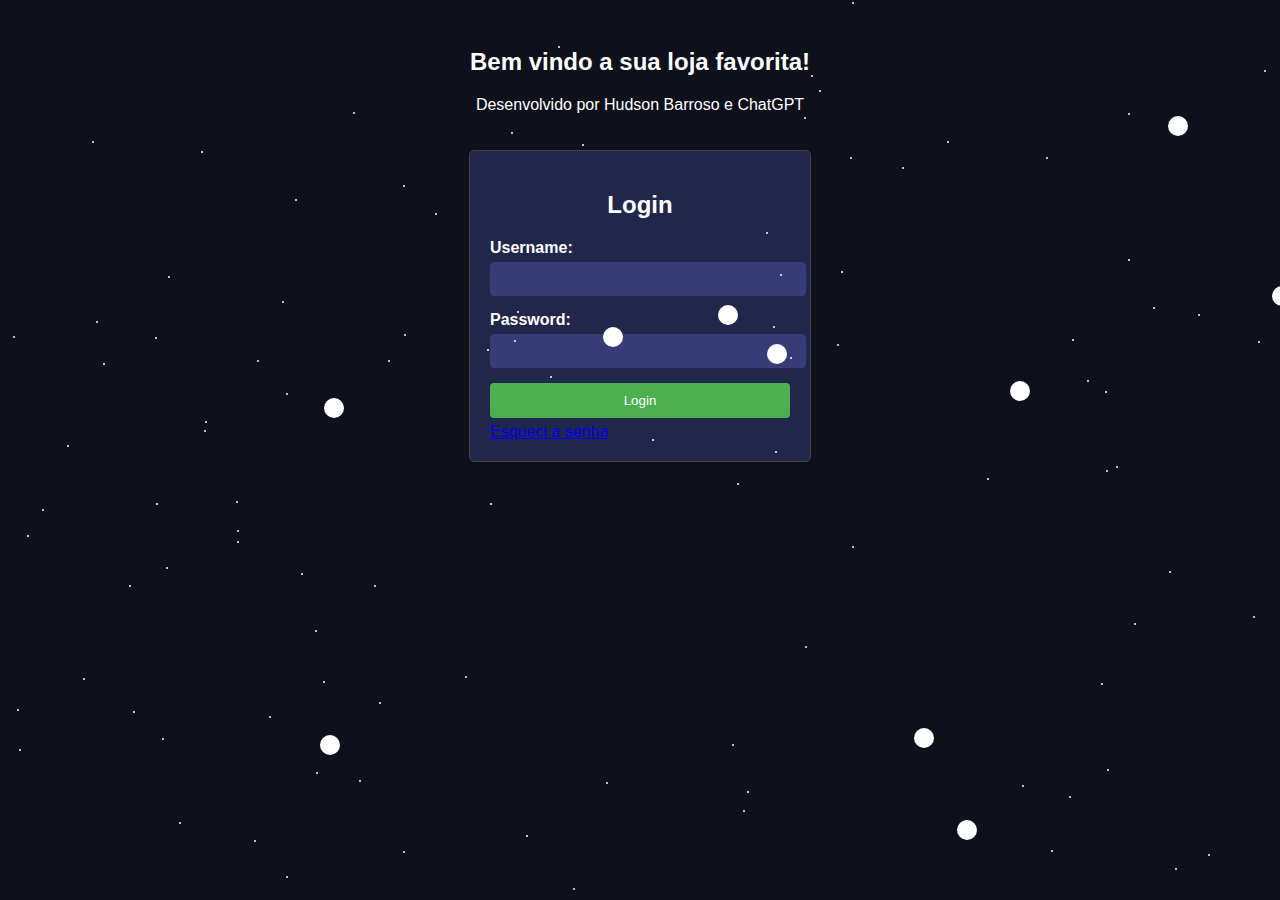
<file: src/index.html>
<!DOCTYPE html>
<html>
<head>
  <title>Login Page</title>
  <link rel="stylesheet" type="text/css" href="styles.css">
</head>
<body>
<main>
    <h2>Bem vindo a sua loja favorita!</h2>
    <p>Desenvolvido por Hudson Barroso e ChatGPT</p>
</main>	

  <div class="container">
    <h2>Login</h2>
    <form id="loginForm">
      <div class="form-group">
        <label for="username">Username:</label>
        <input type="text" id="username" name="username" required>
      </div>
      <div class="form-group">
        <label for="password">Password:</label>
        <input type="password" id="password" name="password" required>
      </div>
      <button type="submit">Login</button>
	<label></label>	
	<a href="password_redefinition.html">Esqueci a senha</a>

    </form>
  </div>
	

  <script src="script.js"></script>
</body>
</html>
</file>
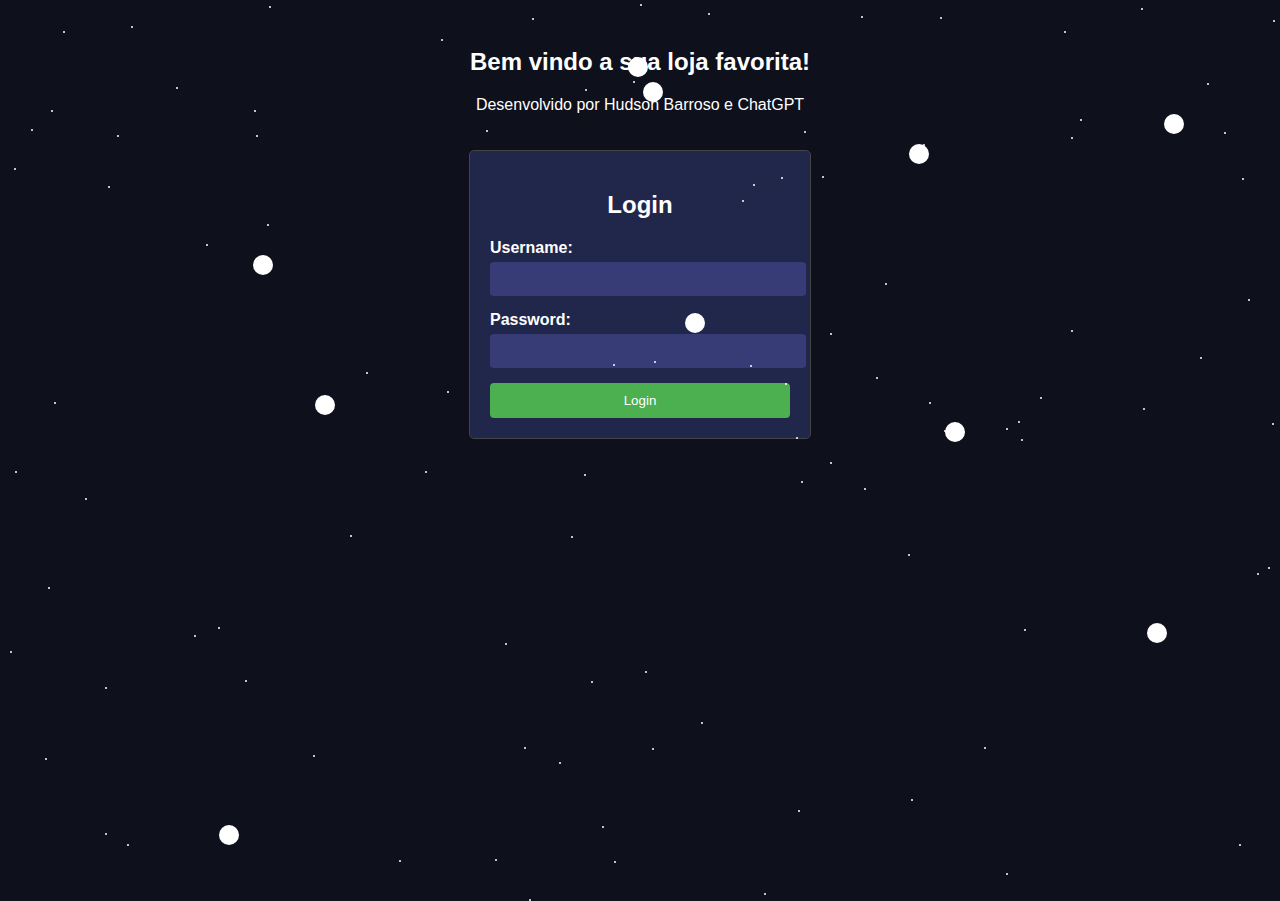
<file: src/login.html>
<!DOCTYPE html>
<html>
<head>
  <title>Login Page</title>
  <link rel="stylesheet" type="text/css" href="styles.css">
</head>
<body>
<main>
    <h2>Bem vindo a sua loja favorita!</h2>
    <p>Desenvolvido por Hudson Barroso e ChatGPT</p>
</main>	

  <div class="container">
    <h2>Login</h2>
    <form id="loginForm">
      <div class="form-group">
        <label for="username">Username:</label>
        <input type="text" id="username" name="username" required>
      </div>
      <div class="form-group">
        <label for="password">Password:</label>
        <input type="password" id="password" name="password" required>
      </div>
      <button type="submit">Login</button>
    </form>
  </div>
	

  <script src="script.js"></script>
</body>
</html>
</file>
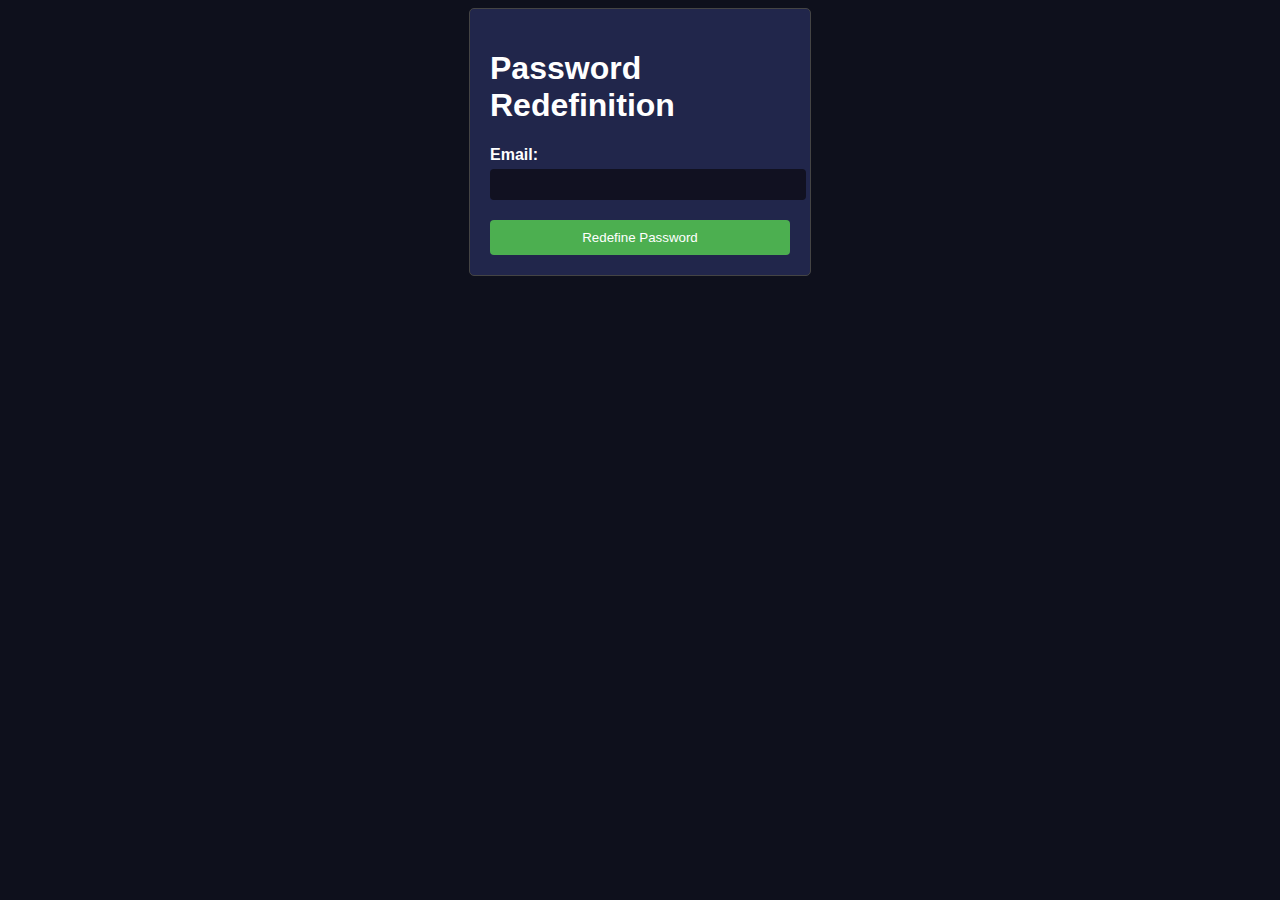
<file: src/password_redefinition.html>
<!DOCTYPE html>
<html>
<head>
  <title>Password Redefinition</title>
  <link rel="stylesheet" type="text/css" href="styles.css">
</head>
<body>

  <div class="container">
    <form id="password-reset-form" onsubmit="submitForm(event)">
      <h1>Password Redefinition</h1>      
      <label for="email">Email:</label>
      <input type="email" id="email" required>
      <button type="submit">Redefine Password</button>
  </di>
  
  <div id="popup" class="popup hidden">
    <div class="popup-content">

      <h2>Password Reset Email Sent</h2>
      <p>A password reset link has been sent to your email address.</p>
      <button onclick="closePopup()">OK</button>
    </div>
  </div>

  <script src="script.js"></script>
</body>
</html>
</file>
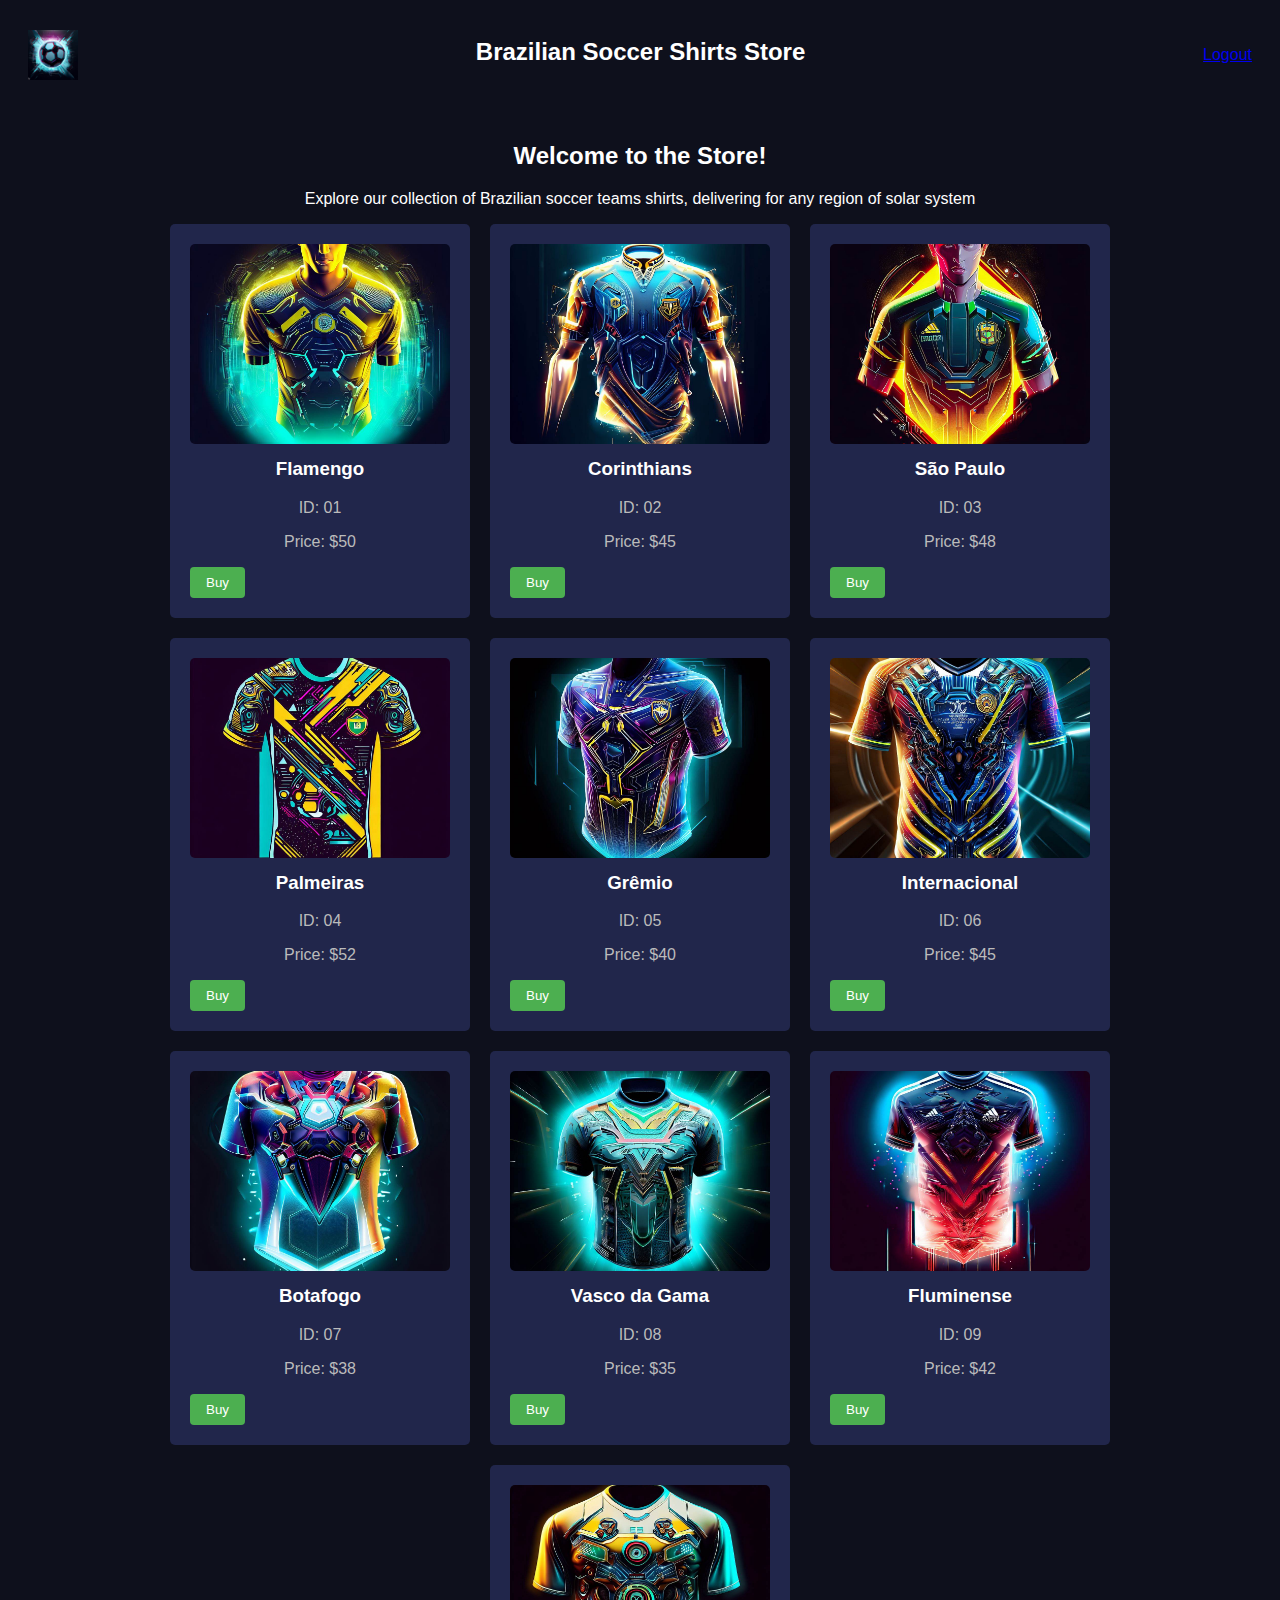
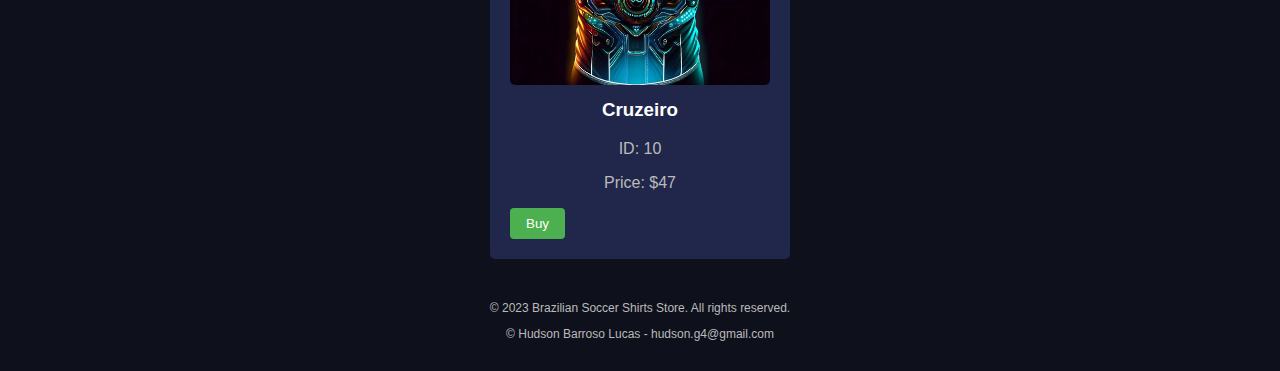
<file: src/store.html>
<!DOCTYPE html>
<html>
<head>
  <title>Brazilian Soccer Shirts Store</title>
  <link rel="stylesheet" type="text/css" href="styles.css">  
</head>
<body>
  <header>
    <a href="store.html">
      <img src="header-icon.png" alt="Beginning Icon" class="header-icon">
    </a>
    <h1>Brazilian Soccer Shirts Store</h1>
    <nav>
      <ul>
        <li><a href="index.html">Logout</a></li>
      </ul>
    </nav>
  </header>

  <main>
    <h2>Welcome to the Store!</h2>
    <p>Explore our collection of Brazilian soccer teams shirts, delivering for any region of solar system</p>
    <div class="shirts-container">
      <div class="shirt">
        <img src="shirt1.jpg" alt="Shirt 1">
        <h3>Flamengo</h3>
	<p>ID: 01</p>
        <p>Price: $50</p>
	<button class="buy-button">Buy</button>
      </div>
      <div class="shirt">
        <img src="shirt2.jpg" alt="Shirt 2">
        <h3>Corinthians</h3>
	<p>ID: 02</p>
        <p>Price: $45</p>
	<button class="buy-button">Buy</button>
      </div>
      <div class="shirt">
        <img src="shirt3.jpg" alt="Shirt 3">
        <h3>São Paulo</h3>
	<p>ID: 03</p>
        <p>Price: $48</p>
	<button class="buy-button">Buy</button>
      </div>
      <div class="shirt">
        <img src="shirt4.jpg" alt="Shirt 4">
        <h3>Palmeiras</h3>
	<p>ID: 04</p>
        <p>Price: $52</p>
	<button class="buy-button">Buy</button>
      </div>
      <div class="shirt">
        <img src="shirt5.jpg" alt="Shirt 5">
        <h3>Grêmio</h3>
	<p>ID: 05</p>
        <p>Price: $40</p>
	<button class="buy-button">Buy</button>
      </div>
      <div class="shirt">
        <img src="shirt6.jpg" alt="Shirt 6">
        <h3>Internacional</h3>
	<p>ID: 06</p>
        <p>Price: $45</p>
	<button class="buy-button">Buy</button>
      </div>
      <div class="shirt">
        <img src="shirt7.jpg" alt="Shirt 7">
        <h3>Botafogo</h3>
	<p>ID: 07</p>
        <p>Price: $38</p>
	<button class="buy-button">Buy</button>
      </div>
      <div class="shirt">
        <img src="shirt8.jpg" alt="Shirt 8">
        <h3>Vasco da Gama</h3>
	<p>ID: 08</p>
        <p>Price: $35</p>
	<button class="buy-button">Buy</button>
      </div>
      <div class="shirt">
        <img src="shirt9.jpg" alt="Shirt 9">
        <h3>Fluminense</h3>
	<p>ID: 09</p>
        <p>Price: $42</p>
	<button class="buy-button">Buy</button>
      </div>
      <div class="shirt">
        <img src="shirt10.jpg" alt="Shirt 10">
        <h3>Cruzeiro</h3>
	<p>ID: 10</p>
        <p>Price: $47</p>
	<button class="buy-button">Buy</button>
      </div>
    </div>
  </main>

  <footer>
    <p>&copy; 2023 Brazilian Soccer Shirts Store. All rights reserved.</p>
    <p>&copy; Hudson Barroso Lucas - hudson.g4@gmail.com</p>
  </footer>

<script src="script.js"></script>
</body>
</html>
</file>
<file: src/styles.css>
body {
  background-color: #0e101c;
  font-family: Arial, sans-serif;
  color: #fff;
}

.container {
  width: 300px;
  margin: 0 auto;
  padding: 20px;
  border: 1px solid #444;
  border-radius: 5px;
  background-color: #21264b;
}

h2 {
  text-align: center;
  margin-bottom: 20px;
}

.form-group {
  margin-bottom: 15px;
}

label {
  display: block;
  font-weight: bold;
  margin-bottom: 5px;
}

input[type="text"],
input[type="password"] {
  width: 100%;
  padding: 8px;
  font-size: 16px;
  background-color: #373b76;
  color: #fff;
  border: none;
  border-radius: 4px;
}

input[type="text"]:focus,
input[type="password"]:focus {
  outline: none;
  background-color: #5257a4;
}

button[type="submit"] {
  width: 100%;
  padding: 10px;
  background-color: #4CAF50;
  color: #fff;
  border: none;
  border-radius: 4px;
  cursor: pointer;
}

button[type="submit"]:hover {
  background-color: #45a049;
}

/* Existing CSS styles for space theme */

.star {
  position: absolute;
  width: 2px;
  height: 2px;
  background-color: #fff;
  border-radius: 50%;
}

.ball {
  position: absolute;
  width: 20px;
  height: 20px;
  background-color: #fff;
  border-radius: 50%;
  animation-name: moveBall;
  animation-timing-function: linear;
  animation-iteration-count: infinite;
}

@keyframes moveBall {
  0% {
    transform: translate(0, 0);
  }
  50% {
    transform: translate(200px, 200px);
  }
  100% {
    transform: translate(0, 0);
  }
}

/* Existing CSS styles for space theme */

header {
  display: flex;
  justify-content: space-between;
  align-items: center;
  padding: 20px;
}

.header-icon {
  width: 50px;
  margin-right: 10px;
}

header img {
  display: block;
  margin: 0 auto;
  max-width: 300px;
}

header h1 {
  color: #fff;
  font-size: 24px;
  margin-top: 10px;
}


nav ul {
  list-style-type: none;
  margin: 0;
  padding: 0;
  text-align: right;
}

nav ul li {
  display: inline;
  margin-left: 10px;
}

nav ul li.right {
  margin-left: auto;
}

.buy-button {
  display: block;
  margin-top: 10px;
  padding: 8px 16px;
  background-color: #4CAF50;
  color: #fff;
  border: none;
  border-radius: 4px;
  cursor: pointer;
}

.buy-button:hover {
  background-color: #45a049;
}


main {
  text-align: center;
  padding: 20px;
}

.shirts-container {
  display: flex;
  flex-wrap: wrap;
  justify-content: center;
  gap: 20px;
}

.shirt {
  background-color: #21264b;
  padding: 20px;
  border-radius: 5px;
  text-align: center;
  max-width: 300px;
  width: 100%;
  box-sizing: border-box;
}

.shirt h3 {
  color: #fff;
  margin-top: 10px;
}

.shirt p {
  color: #bbb;
  margin-top: 5px;
}

footer {
  background-color: #0e101c;
  padding: 10px;
  text-align: center;
  font-size: 12px;
  color: #bbb;
}

.shirt img {
  width: 100%;
  max-height: 200px;
  object-fit: cover;
  border-radius: 5px;
}


button {
  background-color: #4CAF50;
  color: #fff;
  padding: 8px 16px;
  border: none;
  border-radius: 4px;
  cursor: pointer;
}

.popup {
  position: fixed;
  top: 0;
  left: 0;
  width: 100%;
  height: 100%;
  display: flex;
  justify-content: center;
  align-items: center;
  background-color: rgba(0, 0, 0, 0.5);
  color: #bbb;
  z-index: 999;
}

.popup-content {
  background-color: #fff;
  padding: 20px;
  border-radius: 5px;
  text-align: center;
}

.popup.hidden {
  display: none;
}


input[type="email"] {
  width: 100%;
  padding: 8px;
  margin-bottom: 20px;
  border: none;
  border-radius: 4px;
  background-color: #111121;
  color: #fff;
}
</file>
